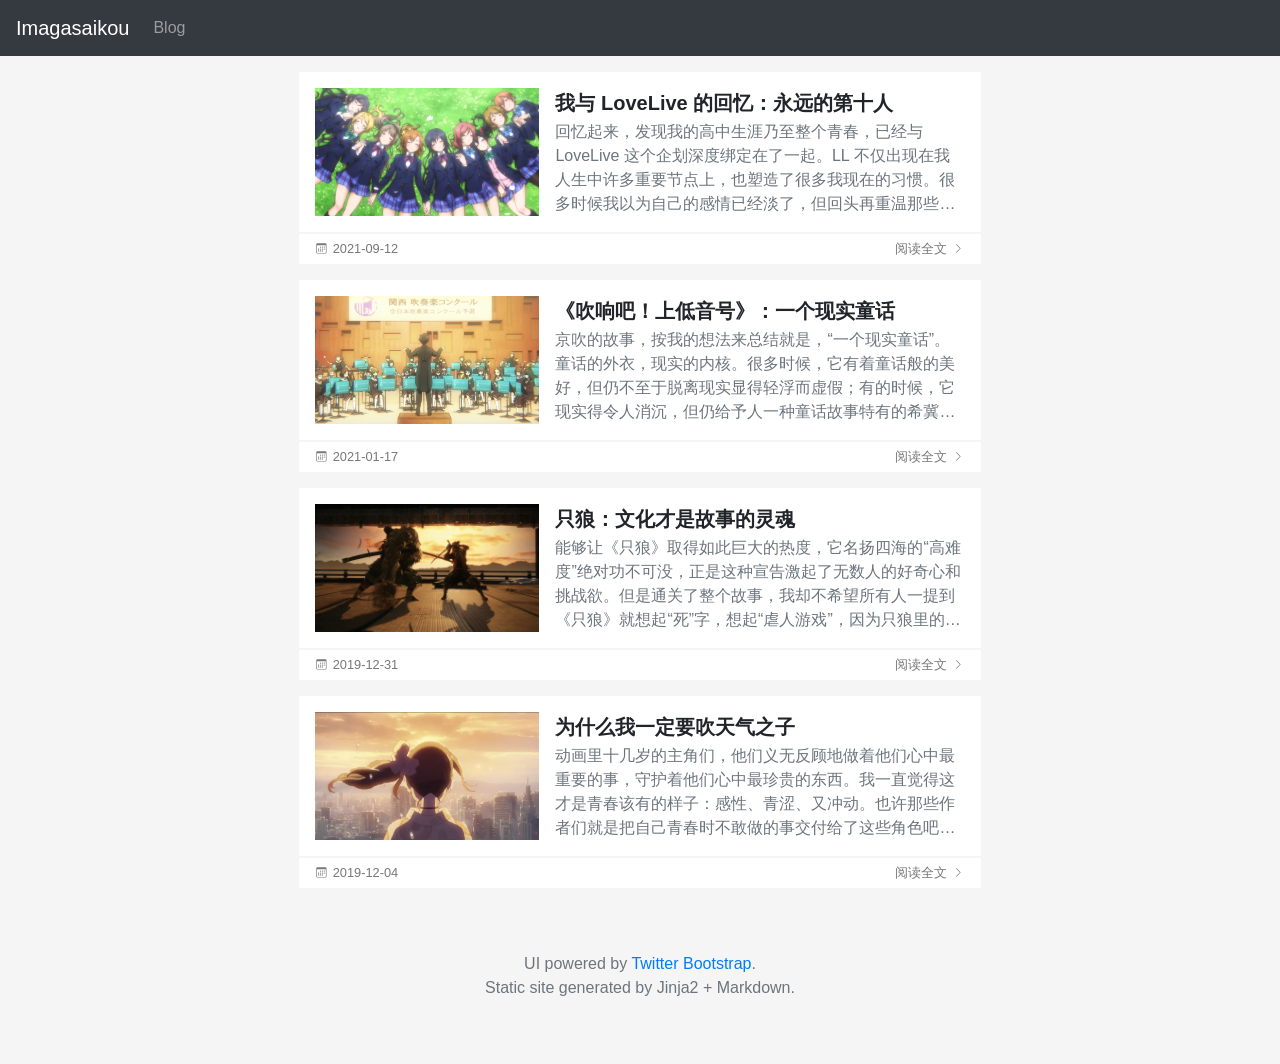
<file: docs/index.html>
<!DOCTYPE html>
<html lang="en" class="h-100">
<head>
    <title>Imagasaikou - Blog</title>
    <meta charset="UTF-8">
    <meta name="viewport" content="width=device-width, initial-scale=1, shrink-to-fit=no">
    <link rel="stylesheet" href="https://cdn.jsdelivr.net/npm/bootstrap@4.6.2/dist/css/bootstrap.min.css" integrity="sha384-xOolHFLEh07PJGoPkLv1IbcEPTNtaed2xpHsD9ESMhqIYd0nLMwNLD69Npy4HI+N" crossorigin="anonymous">
    <script src="https://cdn.jsdelivr.net/npm/jquery@3.5.1/dist/jquery.slim.min.js" integrity="sha384-DfXdz2htPH0lsSSs5nCTpuj/zy4C+OGpamoFVy38MVBnE+IbbVYUew+OrCXaRkfj" crossorigin="anonymous"></script>
    <script src="https://cdn.jsdelivr.net/npm/bootstrap@4.6.2/dist/js/bootstrap.bundle.min.js" integrity="sha384-Fy6S3B9q64WdZWQUiU+q4/2Lc9npb8tCaSX9FK7E8HnRr0Jz8D6OP9dO5Vg3Q9ct" crossorigin="anonymous"></script>
    <!-- <link rel="shortcut icon" href="/favicon.ico"/> -->
    
    <link rel="stylesheet" href="/docs/css/navbar&amp;footer.css"/>
    
    <link rel="stylesheet" href="/docs/css/blog-home.css"/>
    
    
    
    
</head>
<body class="d-flex flex-column h-100">

<header>
    <nav class="navbar navbar-expand-md navbar-dark bg-dark">
        <a class="navbar-brand" href="/docs">Imagasaikou</a>
        <button class="navbar-toggler" type="button" data-toggle="collapse" data-target="#navbarCollapse" aria-controls="navbarCollapse" aria-expanded="false" aria-label="Toggle navigation">
            <span class="navbar-toggler-icon"></span>
        </button>
        <div class="collapse navbar-collapse" id="navbarCollapse">
            <ul class="navbar-nav">
                <li class="nav-item">
                    <a class="nav-link" href="/docs">Blog</a>
                </li>
            </ul>
        </div>
    </nav>
</header>


<div class="main-div">
    <div class="row" id="main-div-row">
        <div class="col-12 col-md-10 offset-md-1">
            <div class="row">
                <div class="col-lg-8 offset-lg-2">
                    
                    <div class="post-card" onclick="javascript:window.location.href='/docs/blog/10.html'">
                        <div class="d-flex flex-row preview">
                            <div class="d-none d-md-block">
                                <img src="/docs/image/lovelive.webp"/>
                            </div>
                            <div class="preview-text-md d-none d-md-block">
                                <div class="preview-title"> 我与 LoveLive 的回忆：永远的第十人</div>
                                <div class="preview-content text-muted">回忆起来，发现我的高中生涯乃至整个青春，已经与 LoveLive 这个企划深度绑定在了一起。LL 不仅出现在我人生中许多重要节点上，也塑造了很多我现在的习惯。很多时候我以为自己的感情已经淡了，但回头再重温那些时光里的片段依然会热泪盈眶，热情之火即刻复燃，又或者说从未熄灭。</div>
                            </div>
                            <div class="preview-text d-md-none">
                                <div class="preview-title"> 我与 LoveLive 的回忆：永远的第十人</div>
                                <div class="preview-content text-muted">回忆起来，发现我的高中生涯乃至整个青春，已经与 LoveLive 这个企划深度绑定在了一起。LL 不仅出现在我人生中许多重要节点上，也塑造了很多我现在的习惯。很多时候我以为自己的感情已经淡了，但回头再重温那些时光里的片段依然会热泪盈眶，热情之火即刻复燃，又或者说从未熄灭。</div>
                            </div>
                        </div>
                        <div class="dividing-line"></div>
                        <div class="d-flex flex-row justify-content-between align-content-center post-info">
                            <span class="publish-time">
                                <!--Calendar SVG-->
                                <svg class="bi bi-calendar" width="0.8em" height="0.8em" viewBox="0 0 20 20" fill="currentColor" xmlns="http://www.w3.org/2000/svg">
                                    <path fill-rule="evenodd" d="M16 2H4a2 2 0 00-2 2v12a2 2 0 002 2h12a2 2 0 002-2V4a2 2 0 00-2-2zM3 5.857C3 5.384 3.448 5 4 5h12c.552 0 1 .384 1 .857v10.286c0 .473-.448.857-1 .857H4c-.552 0-1-.384-1-.857V5.857z" clip-rule="evenodd"/>
                                    <path fill-rule="evenodd" d="M8.5 9a1 1 0 100-2 1 1 0 000 2zm3 0a1 1 0 100-2 1 1 0 000 2zm3 0a1 1 0 100-2 1 1 0 000 2zm-9 3a1 1 0 100-2 1 1 0 000 2zm3 0a1 1 0 100-2 1 1 0 000 2zm3 0a1 1 0 100-2 1 1 0 000 2zm3 0a1 1 0 100-2 1 1 0 000 2zm-9 3a1 1 0 100-2 1 1 0 000 2zm3 0a1 1 0 100-2 1 1 0 000 2zm3 0a1 1 0 100-2 1 1 0 000 2z" clip-rule="evenodd"/>
                                </svg>
                                <small>2021-09-12</small>
                            </span>
                            <span class="fulltext-link" onclick="javascript:window.location.href='/docs/blog/10'">
                                <small>阅读全文</small>
                                <!--Chevron-right SVG-->
                                <svg class="bi bi-chevron-right" width="0.8em" height="0.8em" viewBox="0 0 20 20" fill="currentColor" xmlns="http://www.w3.org/2000/svg">
                                    <path fill-rule="evenodd" d="M6.646 3.646a.5.5 0 01.708 0l6 6a.5.5 0 010 .708l-6 6a.5.5 0 01-.708-.708L12.293 10 6.646 4.354a.5.5 0 010-.708z" clip-rule="evenodd"/>
                                </svg>
                            </span>
                        </div>
                    </div>
                    
                    <div class="post-card" onclick="javascript:window.location.href='/docs/blog/8.html'">
                        <div class="d-flex flex-row preview">
                            <div class="d-none d-md-block">
                                <img src="/docs/image/hibike-konkuru.webp"/>
                            </div>
                            <div class="preview-text-md d-none d-md-block">
                                <div class="preview-title"> 《吹响吧！上低音号》：一个现实童话</div>
                                <div class="preview-content text-muted">京吹的故事，按我的想法来总结就是，“一个现实童话”。童话的外衣，现实的内核。很多时候，它有着童话般的美好，但仍不至于脱离现实显得轻浮而虚假；有的时候，它现实得令人消沉，但仍给予人一种童话故事特有的希冀。它励志，赞扬努力，歌颂成长，但也告诉你努力不一定有相应的结果；它现实，让你摔倒在地，但也给你重新爬起来变得更努力的勇气。</div>
                            </div>
                            <div class="preview-text d-md-none">
                                <div class="preview-title"> 《吹响吧！上低音号》：一个现实童话</div>
                                <div class="preview-content text-muted">京吹的故事，按我的想法来总结就是，“一个现实童话”。童话的外衣，现实的内核。很多时候，它有着童话般的美好，但仍不至于脱离现实显得轻浮而虚假；有的时候，它现实得令人消沉，但仍给予人一种童话故事特有的希冀。它励志，赞扬努力，歌颂成长，但也告诉你努力不一定有相应的结果；它现实，让你摔倒在地，但也给你重新爬起来变得更努力的勇气。</div>
                            </div>
                        </div>
                        <div class="dividing-line"></div>
                        <div class="d-flex flex-row justify-content-between align-content-center post-info">
                            <span class="publish-time">
                                <!--Calendar SVG-->
                                <svg class="bi bi-calendar" width="0.8em" height="0.8em" viewBox="0 0 20 20" fill="currentColor" xmlns="http://www.w3.org/2000/svg">
                                    <path fill-rule="evenodd" d="M16 2H4a2 2 0 00-2 2v12a2 2 0 002 2h12a2 2 0 002-2V4a2 2 0 00-2-2zM3 5.857C3 5.384 3.448 5 4 5h12c.552 0 1 .384 1 .857v10.286c0 .473-.448.857-1 .857H4c-.552 0-1-.384-1-.857V5.857z" clip-rule="evenodd"/>
                                    <path fill-rule="evenodd" d="M8.5 9a1 1 0 100-2 1 1 0 000 2zm3 0a1 1 0 100-2 1 1 0 000 2zm3 0a1 1 0 100-2 1 1 0 000 2zm-9 3a1 1 0 100-2 1 1 0 000 2zm3 0a1 1 0 100-2 1 1 0 000 2zm3 0a1 1 0 100-2 1 1 0 000 2zm3 0a1 1 0 100-2 1 1 0 000 2zm-9 3a1 1 0 100-2 1 1 0 000 2zm3 0a1 1 0 100-2 1 1 0 000 2zm3 0a1 1 0 100-2 1 1 0 000 2z" clip-rule="evenodd"/>
                                </svg>
                                <small>2021-01-17</small>
                            </span>
                            <span class="fulltext-link" onclick="javascript:window.location.href='/docs/blog/8'">
                                <small>阅读全文</small>
                                <!--Chevron-right SVG-->
                                <svg class="bi bi-chevron-right" width="0.8em" height="0.8em" viewBox="0 0 20 20" fill="currentColor" xmlns="http://www.w3.org/2000/svg">
                                    <path fill-rule="evenodd" d="M6.646 3.646a.5.5 0 01.708 0l6 6a.5.5 0 010 .708l-6 6a.5.5 0 01-.708-.708L12.293 10 6.646 4.354a.5.5 0 010-.708z" clip-rule="evenodd"/>
                                </svg>
                            </span>
                        </div>
                    </div>
                    
                    <div class="post-card" onclick="javascript:window.location.href='/docs/blog/3.html'">
                        <div class="d-flex flex-row preview">
                            <div class="d-none d-md-block">
                                <img src="/docs/image/sekiro-father.webp"/>
                            </div>
                            <div class="preview-text-md d-none d-md-block">
                                <div class="preview-title"> 只狼：文化才是故事的灵魂</div>
                                <div class="preview-content text-muted">能够让《只狼》取得如此巨大的热度，它名扬四海的“高难度”绝对功不可没，正是这种宣告激起了无数人的好奇心和挑战欲。但是通关了整个故事，我却不希望所有人一提到《只狼》就想起“死”字，想起“虐人游戏”，因为只狼里的文化元素才是我觉得这部作品中最出彩的地方。</div>
                            </div>
                            <div class="preview-text d-md-none">
                                <div class="preview-title"> 只狼：文化才是故事的灵魂</div>
                                <div class="preview-content text-muted">能够让《只狼》取得如此巨大的热度，它名扬四海的“高难度”绝对功不可没，正是这种宣告激起了无数人的好奇心和挑战欲。但是通关了整个故事，我却不希望所有人一提到《只狼》就想起“死”字，想起“虐人游戏”，因为只狼里的文化元素才是我觉得这部作品中最出彩的地方。</div>
                            </div>
                        </div>
                        <div class="dividing-line"></div>
                        <div class="d-flex flex-row justify-content-between align-content-center post-info">
                            <span class="publish-time">
                                <!--Calendar SVG-->
                                <svg class="bi bi-calendar" width="0.8em" height="0.8em" viewBox="0 0 20 20" fill="currentColor" xmlns="http://www.w3.org/2000/svg">
                                    <path fill-rule="evenodd" d="M16 2H4a2 2 0 00-2 2v12a2 2 0 002 2h12a2 2 0 002-2V4a2 2 0 00-2-2zM3 5.857C3 5.384 3.448 5 4 5h12c.552 0 1 .384 1 .857v10.286c0 .473-.448.857-1 .857H4c-.552 0-1-.384-1-.857V5.857z" clip-rule="evenodd"/>
                                    <path fill-rule="evenodd" d="M8.5 9a1 1 0 100-2 1 1 0 000 2zm3 0a1 1 0 100-2 1 1 0 000 2zm3 0a1 1 0 100-2 1 1 0 000 2zm-9 3a1 1 0 100-2 1 1 0 000 2zm3 0a1 1 0 100-2 1 1 0 000 2zm3 0a1 1 0 100-2 1 1 0 000 2zm3 0a1 1 0 100-2 1 1 0 000 2zm-9 3a1 1 0 100-2 1 1 0 000 2zm3 0a1 1 0 100-2 1 1 0 000 2zm3 0a1 1 0 100-2 1 1 0 000 2z" clip-rule="evenodd"/>
                                </svg>
                                <small>2019-12-31</small>
                            </span>
                            <span class="fulltext-link" onclick="javascript:window.location.href='/docs/blog/3'">
                                <small>阅读全文</small>
                                <!--Chevron-right SVG-->
                                <svg class="bi bi-chevron-right" width="0.8em" height="0.8em" viewBox="0 0 20 20" fill="currentColor" xmlns="http://www.w3.org/2000/svg">
                                    <path fill-rule="evenodd" d="M6.646 3.646a.5.5 0 01.708 0l6 6a.5.5 0 010 .708l-6 6a.5.5 0 01-.708-.708L12.293 10 6.646 4.354a.5.5 0 010-.708z" clip-rule="evenodd"/>
                                </svg>
                            </span>
                        </div>
                    </div>
                    
                    <div class="post-card" onclick="javascript:window.location.href='/docs/blog/1.html'">
                        <div class="d-flex flex-row preview">
                            <div class="d-none d-md-block">
                                <img src="/docs/image/tokyo-tenkinoko.webp"/>
                            </div>
                            <div class="preview-text-md d-none d-md-block">
                                <div class="preview-title"> 为什么我一定要吹天气之子</div>
                                <div class="preview-content text-muted">动画里十几岁的主角们，他们义无反顾地做着他们心中最重要的事，守护着他们心中最珍贵的东西。我一直觉得这才是青春该有的样子：感性、青涩、又冲动。也许那些作者们就是把自己青春时不敢做的事交付给了这些角色吧，所以当他们勇往直前时，整个世界都会为他们让道。</div>
                            </div>
                            <div class="preview-text d-md-none">
                                <div class="preview-title"> 为什么我一定要吹天气之子</div>
                                <div class="preview-content text-muted">动画里十几岁的主角们，他们义无反顾地做着他们心中最重要的事，守护着他们心中最珍贵的东西。我一直觉得这才是青春该有的样子：感性、青涩、又冲动。也许那些作者们就是把自己青春时不敢做的事交付给了这些角色吧，所以当他们勇往直前时，整个世界都会为他们让道。</div>
                            </div>
                        </div>
                        <div class="dividing-line"></div>
                        <div class="d-flex flex-row justify-content-between align-content-center post-info">
                            <span class="publish-time">
                                <!--Calendar SVG-->
                                <svg class="bi bi-calendar" width="0.8em" height="0.8em" viewBox="0 0 20 20" fill="currentColor" xmlns="http://www.w3.org/2000/svg">
                                    <path fill-rule="evenodd" d="M16 2H4a2 2 0 00-2 2v12a2 2 0 002 2h12a2 2 0 002-2V4a2 2 0 00-2-2zM3 5.857C3 5.384 3.448 5 4 5h12c.552 0 1 .384 1 .857v10.286c0 .473-.448.857-1 .857H4c-.552 0-1-.384-1-.857V5.857z" clip-rule="evenodd"/>
                                    <path fill-rule="evenodd" d="M8.5 9a1 1 0 100-2 1 1 0 000 2zm3 0a1 1 0 100-2 1 1 0 000 2zm3 0a1 1 0 100-2 1 1 0 000 2zm-9 3a1 1 0 100-2 1 1 0 000 2zm3 0a1 1 0 100-2 1 1 0 000 2zm3 0a1 1 0 100-2 1 1 0 000 2zm3 0a1 1 0 100-2 1 1 0 000 2zm-9 3a1 1 0 100-2 1 1 0 000 2zm3 0a1 1 0 100-2 1 1 0 000 2zm3 0a1 1 0 100-2 1 1 0 000 2z" clip-rule="evenodd"/>
                                </svg>
                                <small>2019-12-04</small>
                            </span>
                            <span class="fulltext-link" onclick="javascript:window.location.href='/docs/blog/1'">
                                <small>阅读全文</small>
                                <!--Chevron-right SVG-->
                                <svg class="bi bi-chevron-right" width="0.8em" height="0.8em" viewBox="0 0 20 20" fill="currentColor" xmlns="http://www.w3.org/2000/svg">
                                    <path fill-rule="evenodd" d="M6.646 3.646a.5.5 0 01.708 0l6 6a.5.5 0 010 .708l-6 6a.5.5 0 01-.708-.708L12.293 10 6.646 4.354a.5.5 0 010-.708z" clip-rule="evenodd"/>
                                </svg>
                            </span>
                        </div>
                    </div>
                    
                </div>
            </div>
        </div>
    </div>
</div>


<footer class="footer mt-auto py-3">
    <div class="container text-center">
        <div class="blank"></div>
        <div class="text-muted">UI powered by <a href="https://getbootstrap.com" target="_blank">Twitter Bootstrap</a>.</div>
        <div class="text-muted">Static site generated by Jinja2 + Markdown.</div>
        <div class="blank"></div>
    </div>
</footer>

</body>
</html>
</file>
<file: docs/css/blog-home.css>
.main-div {
    background-color: #f5f5f5;
}
#main-div-row {
    width: 100%;
    margin: 0;
}
.post-card {
    background-color: white;
    height: 12rem;
    margin-top: 1rem;
}
.post-card img {
    object-fit: cover;
    height: 8rem;
    width: 14rem;
    margin-right: 1rem;
}
.preview {
    padding: 1rem;
}
.preview-text-md {
    width: calc(100% - 15rem);
}
.preview-text {
    width: calc(100%);
}
.preview-title, .preview-content {
    overflow: hidden;
    text-overflow: ellipsis;
}
.preview-title {
    width: calc(100%);
    white-space: nowrap;
    font-size: 20px;
    font-weight: 600;
    margin-bottom: 0.125rem;
}
.preview-content {
    display: -webkit-box;
    width: calc(100%);
    -webkit-line-clamp: 4;
    -webkit-box-orient: vertical;
}
.dividing-line {
    width: 100%;
    height: 2px;
    background-color: #f5f5f5;
}
.post-info {
    padding-left: 1rem;
    padding-right: 1rem;
    padding-top: 0.1rem;
    color: #777;
}
.side-card {
    background-color: white;
    margin-top: 1rem;
}
.side-card-intro {
    height: 25rem;
}
img#background {
    object-fit: cover;
    width: 100%;
    height: 10rem;
    opacity: 0.5;
    z-index: 0;
}
.side-card-intro .avatar {
    width: 100%;
    height: 6rem;
    margin-top: -3rem;
    margin-bottom: 0.5rem;
}
img#avatar {
    height: 6rem;
    width: 6rem;
    border-radius: 100%;
    border: 3px solid white;
    z-index: 1;
    cursor: pointer;
}
.bio {
    height: 5rem;
}
.cnt {
    height: 2rem;
}
.my-links {
    padding: 1rem;
}
.logo {
    color: #777777;
}
.logo:hover {
    color: black;
}
.card-title {
    padding: 1rem;
    width: fit-content;
}
.card-title-text {
    font-weight: 700;
}
.card-title-underline {
    width: 100%;
    height: 0.25rem;
    background-color: black;
}
.display-tags {
    padding-left: 1rem;
    padding-right: 1rem;
    padding-bottom: 2rem;
    font-size: 20px;
}

/* hover */
.preview:hover, .post-info .fulltext-link:hover {
    color: #17a2b8;
    cursor: pointer;
}
</file>
